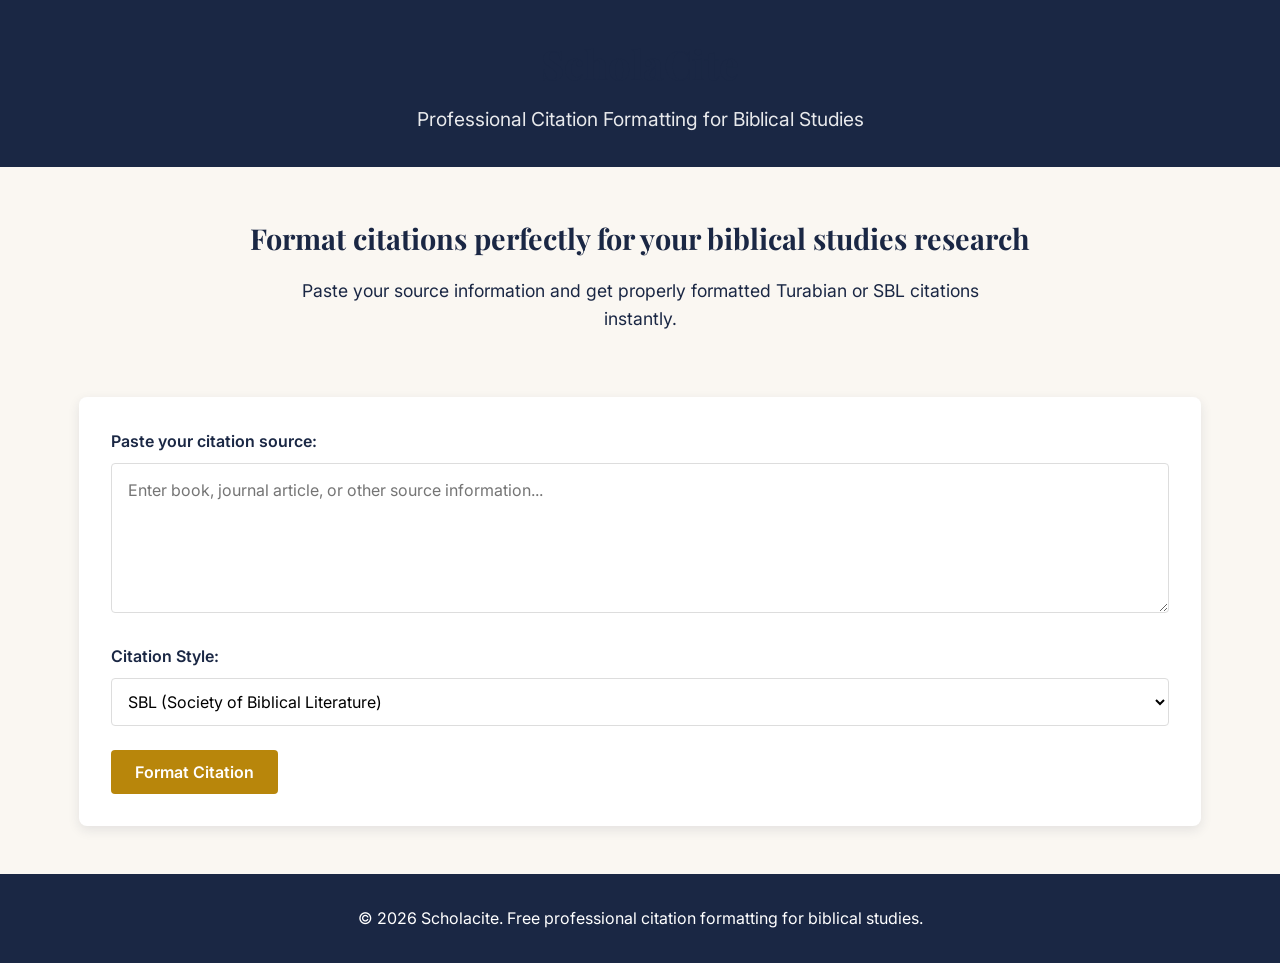
<file: scholacite/static/index.html>
<!DOCTYPE html>
<html lang="en">
<head>
    <meta charset="UTF-8">
    <meta name="viewport" content="width=device-width, initial-scale=1.0">
    <title>ScholaCite - Academic Citation Formatter</title>
    <link rel="preconnect" href="https://fonts.googleapis.com">
    <link rel="preconnect" href="https://fonts.gstatic.com" crossorigin>
    <link href="https://fonts.googleapis.com/css2?family=Playfair+Display:wght@400;700&family=Inter:wght@300;400;500;600&display=swap" rel="stylesheet">
    <link rel="stylesheet" href="style.css">
</head>
<body>
    <header>
        <div class="container">
            <h1>ScholaCite</h1>
            <p class="subtitle">Professional Citation Formatting for Biblical Studies</p>
        </div>
    </header>

    <main class="container">
        <section class="hero">
            <h2>Format citations perfectly for your biblical studies research</h2>
            <p>Paste your source information and get properly formatted Turabian or SBL citations instantly.</p>
        </section>

        <section class="citation-form">
            <div class="input-group">
                <label for="citation-input">Paste your citation source:</label>
                <textarea id="citation-input" placeholder="Enter book, journal article, or other source information..."></textarea>
            </div>

            <div class="style-selector">
                <label for="citation-style">Citation Style:</label>
                <select id="citation-style">
                    <option value="sbl">SBL (Society of Biblical Literature)</option>
                    <option value="turabian">Turabian</option>
                    <option value="chicago">Chicago</option>
                </select>
            </div>

            <button id="format-btn" class="btn primary">Format Citation</button>
        </section>

        <section id="result-section" class="result-section hidden">
            <h2>Your Formatted Citation</h2>
            <div class="citation-card">
                <pre id="citation-output"></pre>
                <div class="button-group">
                    <button id="copy-btn" class="btn secondary">Copy to Clipboard</button>
                    <button id="export-btn" class="btn tertiary">Export Citation</button>
                </div>
            </div>
        </section>
    </main>

    <footer>
        <div class="container">
            <p>&copy; 2026 Scholacite. Free professional citation formatting for biblical studies.</p>
        </div>
    </footer>

    <script src="script.js"></script>
</body>
</html>
</file>
<file: scholacite/static/style.css>
/* Reset and base styles */
* {
    margin: 0;
    padding: 0;
    box-sizing: border-box;
}

body {
    font-family: 'Inter', sans-serif;
    line-height: 1.6;
    color: #1a2744;
    background-color: #faf7f2;
}

h1, h2, h3, h4, h5, h6 {
    font-family: 'Playfair Display', serif;
    color: #1a2744;
}

.container {
    width: 90%;
    max-width: 1200px;
    margin: 0 auto;
    padding: 0 15px;
}

/* Header */
header {
    background-color: #1a2744;
    color: white;
    padding: 2rem 0;
    text-align: center;
}

h1 {
    font-size: 2.5rem;
    margin-bottom: 0.5rem;
}

.subtitle {
    font-size: 1.2rem;
    opacity: 0.9;
}

/* Hero section */
.hero {
    text-align: center;
    padding: 2rem 0;
    margin: 1rem 0;
}

.hero h2 {
    font-size: 1.8rem;
    margin-bottom: 1rem;
}

.hero p {
    font-size: 1.1rem;
    max-width: 700px;
    margin: 0 auto;
    color: #1a2744;
}

/* Citation form */
.citation-form {
    background-color: white;
    padding: 2rem;
    border-radius: 8px;
    box-shadow: 0 4px 12px rgba(26, 39, 68, 0.1);
    margin: 2rem 0;
}

.input-group {
    margin-bottom: 1.5rem;
}

.input-group label {
    display: block;
    margin-bottom: 0.5rem;
    font-weight: 600;
}

#citation-input {
    width: 100%;
    min-height: 150px;
    padding: 1rem;
    border: 1px solid #ddd;
    border-radius: 4px;
    font-family: 'Inter', sans-serif;
    font-size: 1rem;
    resize: vertical;
}

.style-selector {
    margin-bottom: 1.5rem;
}

.style-selector label {
    display: block;
    margin-bottom: 0.5rem;
    font-weight: 600;
}

#citation-style {
    width: 100%;
    padding: 0.75rem;
    border: 1px solid #ddd;
    border-radius: 4px;
    font-family: 'Inter', sans-serif;
    font-size: 1rem;
    background-color: white;
}

.btn {
    display: inline-block;
    padding: 0.75rem 1.5rem;
    border: none;
    border-radius: 4px;
    cursor: pointer;
    font-family: 'Inter', sans-serif;
    font-size: 1rem;
    font-weight: 600;
    text-decoration: none;
    transition: all 0.3s ease;
    text-align: center;
}

.btn.primary {
    background-color: #b8860b;
    color: white;
}

.btn.primary:hover {
    background-color: #a67509;
    transform: translateY(-2px);
}

.btn.secondary {
    background-color: #1a2744;
    color: white;
}

.btn.secondary:hover {
    background-color: #0f1a30;
}

.btn.tertiary {
    background-color: #faf7f2;
    color: #1a2744;
    border: 1px solid #1a2744;
}

.btn.tertiary:hover {
    background-color: #e8e2d9;
}

/* Result section */
.result-section {
    margin: 2rem 0;
    background-color: white;
    padding: 1.5rem;
    border-radius: 8px;
    box-shadow: 0 4px 12px rgba(26, 39, 68, 0.1);
}

.result-section h2 {
    margin-bottom: 1rem;
    color: #1a2744;
}

.citation-card {
    background-color: #faf7f2;
    border: 1px solid #e8e2d9;
    border-radius: 4px;
    padding: 1.5rem;
}

.citation-card pre {
    white-space: pre-wrap;
    word-break: break-word;
    margin-bottom: 1rem;
    font-family: 'Inter', monospace;
    font-size: 0.9rem;
    line-height: 1.5;
    color: #1a2744;
}

.button-group {
    display: flex;
    gap: 1rem;
    flex-wrap: wrap;
}

.button-group .btn {
    flex: 1;
    min-width: 150px;
}

.hidden {
    display: none;
}

/* Footer */
footer {
    background-color: #1a2744;
    color: white;
    padding: 2rem 0;
    text-align: center;
    margin-top: 3rem;
}

/* Responsive design */
@media (max-width: 768px) {
    .container {
        width: 95%;
    }
    
    h1 {
        font-size: 2rem;
    }
    
    .subtitle {
        font-size: 1rem;
    }
    
    .hero h2 {
        font-size: 1.5rem;
    }
    
    .citation-form {
        padding: 1.5rem;
    }
    
    .button-group {
        flex-direction: column;
    }
    
    .button-group .btn {
        width: 100%;
    }
}

/* Print styles */
@media print {
    header, footer, .citation-form {
        display: none;
    }
    
    .result-section {
        box-shadow: none;
        border: none;
    }
    
    .citation-card {
        border: 1px solid #000;
    }
    
    body {
        background-color: white;
    }
}
</file>
